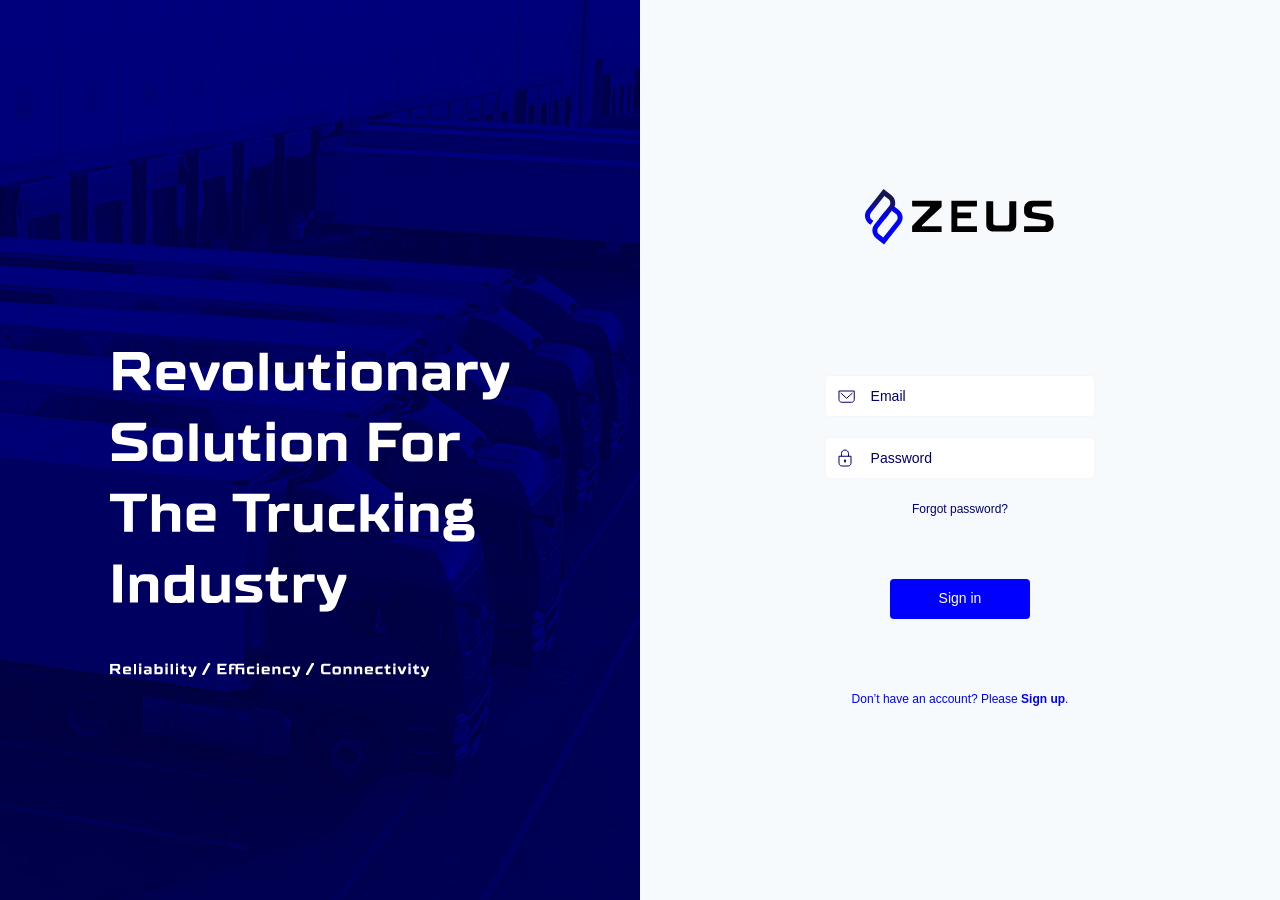
<file: zeusApp/index.html>
<!doctype html>
<html lang="en">
<head>
  <meta charset="utf-8">
  <title>ZeusApp</title>
  <base href="/">

  <meta name="viewport" content="width=device-width, initial-scale=1">
  <link rel="icon" type="image/x-icon" href="favicon.ico">
<link rel="stylesheet" href="styles.c1457807a84dcec23d57.css"></head>
<body>
  <app-root></app-root>
<script src="runtime-es2015.03c0b1c34e8d1cca2831.js" type="module"></script><script src="polyfills-es2015.3a5912fab8c77316ecf4.js" type="module"></script><script src="runtime-es5.a6af342c0ab3f74d5b06.js" nomodule></script><script src="polyfills-es5.4bdf3bafa7365bba2a51.js" nomodule></script><script src="main-es2015.ec311ec6bdadf7cf6e5a.js" type="module"></script><script src="main-es5.dcddc7b9789258e3779d.js" nomodule></script></body>
</html>
</file>
<file: zeusApp/styles.c1457807a84dcec23d57.css>
@font-face{font-family:Lato,sans-serif;font-weight:300;src:url(/assets/fonts/Lato-Light.ttf)}@font-face{font-family:Lato,sans-serif;font-weight:400;src:url(/assets/fonts/Lato-Regular.ttf)}@font-face{font-family:Lato,sans-serif;font-weight:500;src:url(/assets/fonts/Lato-Bold.ttf)}html{height:100%;width:100%}*{font-family:Lato,sans-serif;font-weight:300;font-size:16px;line-height:16px;letter-spacing:0;margin:0;padding:0}body{width:100%;height:100%;border:0}hr{box-sizing:content-box;height:0;overflow:visible}b,strong{font-weight:600;font-size:inherit}img{border-style:none}button{height:2.5rem;width:8.75rem;border:none;cursor:pointer;color:#fff;background-color:#00f;border-radius:4px}button:active{background-color:#00f}button:focus{outline:0;box-shadow:none;border-color:none;background-color:#00f}button:hover{opacity:.7}a:active,a:focus,div:focus,input[type=email]:active,input[type=email]:focus,input[type=number]:active,input[type=number]:focus,input[type=password]:active,input[type=password]:focus,input[type=search]:focus,input[type=text]:active,input[type=text]:focus,textarea:active,textarea:focus{outline:0;box-shadow:none;border-color:#f4f5f8;background-color:#fff}input[type=text]:focus::-webkit-input-placeholder{color:transparent}input[type=text]:focus:-moz-placeholder{color:transparent}input[type=text]:focus::-moz-placeholder{color:transparent}input[type=text]:focus:-ms-input-placeholder{color:transparent}input[type=number]:focus::-webkit-input-placeholder{color:transparent}input[type=number]:focus:-moz-placeholder{color:transparent}input[type=number]:focus::-moz-placeholder{color:transparent}input[type=number]:focus:-ms-input-placeholder{color:transparent}input[type=email]:focus::-webkit-input-placeholder{color:transparent}input[type=email]:focus:-moz-placeholder{color:transparent}input[type=email]:focus::-moz-placeholder{color:transparent}input[type=email]:focus:-ms-input-placeholder{color:transparent}input[type=password]:focus::-webkit-input-placeholder{color:transparent}input[type=password]:focus:-moz-placeholder{color:transparent}input[type=password]:focus::-moz-placeholder{color:transparent}input[type=password]:focus:-ms-input-placeholder{color:transparent}textarea:focus::-webkit-input-placeholder{color:transparent}textarea:focus:-moz-placeholder{color:transparent}textarea:focus::-moz-placeholder{color:transparent}textarea:focus:-ms-input-placeholder{color:transparent}input[type=email],input[type=number],input[type=password],input[type=search],input[type=text]{width:13.988rem;height:2.5rem;border-radius:4px;outline:0;box-shadow:none;border:1px solid #f4f5f8;background-color:#fff;color:#000070}input[type=email]::-webkit-input-placeholder,input[type=number]::-webkit-input-placeholder,input[type=password]::-webkit-input-placeholder,input[type=search]::-webkit-input-placeholder,input[type=text]::-webkit-input-placeholder{color:#000070;font-weight:300}input[type=email]::placeholder,input[type=number]::placeholder,input[type=password]::placeholder,input[type=search]::placeholder,input[type=text]::placeholder{color:#000070;font-weight:300}input[type=email]::-moz-placeholder,input[type=number]::-moz-placeholder,input[type=password]::-moz-placeholder,input[type=search]::-moz-placeholder,input[type=text]::-moz-placeholder{color:#000070;font-weight:300}input[type=email]::-ms-input-placeholder,input[type=number]::-ms-input-placeholder,input[type=password]::-ms-input-placeholder,input[type=search]::-ms-input-placeholder,input[type=text]::-ms-input-placeholder{color:#000070;font-weight:300}input[type=search]{box-sizing:border-box}input:-webkit-autofill,input:-webkit-autofill:active,input:-webkit-autofill:focus,input:-webkit-autofill:hover{box-shadow:0 0 0 62.5rem #fff inset;-webkit-text-fill-color:#000070!important}input[type=radio]{display:none}input[type=date]::-webkit-inner-spin-button,input[type=date]::-webkit-outer-spin-button{-webkit-appearance:none;margin:0}input[type=date]{width:16.75rem;height:2.25rem;border-radius:.25rem;outline:0;box-shadow:none;text-align:center}input[type=date]::-webkit-input-placeholder{opacity:.6}input[type=date]::-moz-placeholder{opacity:.6}input[type=date]::placeholder{opacity:.6}input[type=date] ::-moz-placeholder{opacity:.6}input[type=date]::-ms-input-placeholder{opacity:.6}p{-webkit-margin-before:0;margin-block-start:0;-webkit-margin-after:0;margin-block-end:0;-webkit-margin-start:0;margin-inline-start:0;-webkit-margin-end:0;margin-inline-end:0}a{color:inherit;text-decoration:none;cursor:pointer}a:hover{text-decoration:none;opacity:.5}a:active,a:focus{background-color:transparent}textarea{overflow:auto}textarea::-webkit-input-placeholder{opacity:.6}textarea::placeholder{opacity:.6}textarea::-moz-placeholder{opacity:.6}textarea::-ms-input-placeholder{opacity:.6}::-webkit-scrollbar{width:4px;height:5px;background-color:transparent}::-webkit-scrollbar-track{width:4px;height:5px}::-webkit-scrollbar-thumb{width:4px;height:5px}@-moz-document url-prefix(){::-webkit-scrollbar{display:none}}.display--xxl-flex{display:-webkit-box;display:flex}.display--xxl-none{display:none}.pointer:hover{cursor:pointer}.flex{display:-webkit-box;display:flex}.flex-1{-webkit-box-flex:1;flex:1}.flex-column{-webkit-box-orient:vertical;-webkit-box-direction:normal;flex-direction:column}.flex-wrap{flex-wrap:wrap}.justify-content-center{-webkit-box-pack:center;justify-content:center}.justify-content-start{-webkit-box-pack:start;justify-content:flex-start}.justify-content-end{-webkit-box-pack:end;justify-content:flex-end}.justify-content-between{-webkit-box-pack:justify;justify-content:space-between}.justify-content-around{justify-content:space-around}.justify-content-evenly{-webkit-box-pack:space-evenly;justify-content:space-evenly}.align-items-center{-webkit-box-align:center;align-items:center}.align-items-start{-webkit-box-align:start;align-items:flex-start}.align-items-end{-webkit-box-align:end;align-items:flex-end}.background-background-blue{background-color:#f7fafc}.background-button-blue{background-color:#00f}.background-grey{background-color:#f4f4f4}.background-grey-border,.background-grey-light{background-color:#f4f5f8}.background-blue{background-color:#000070}.background-blue-button{background-color:#00f}.background-white{background-color:#fff}.overflow-hidden{overflow:hidden}.overflow-auto{overflow:auto}.margin-xxl-24{margin:1.5rem}.margin-xxl--top-auto{margin-top:auto}.margin-xxl--top-130{margin-top:8.125rem}.margin-xxl--bottom-130{margin-bottom:8.125rem}.margin-xxl--bottom-70{margin-bottom:4.375rem}.margin-xxl--bottom-58{margin-bottom:3.625rem}.margin-xxl--bottom-51{margin-bottom:3.1875rem}.margin-xxl--bottom-40{margin-bottom:2.5rem}.margin-xxl--bottom-24{margin-bottom:1.5rem}.margin-xxl--bottom-20{margin-bottom:1.25rem}.margin-xxl--bottom-16{margin-bottom:1rem}.margin-xxl--bottom-15{margin-bottom:.9375rem}.margin-xxl--bottom-10{margin-bottom:.625rem}.margin-xxl--bottom-8{margin-bottom:.5rem}.margin-xxl--bottom-5{margin-bottom:.313rem}.margin-xxl--left-auto{margin-left:auto}.margin-xxl--left-52{margin-left:3.25rem}.margin-xxl--left-40{margin-left:2.5rem}.margin-xxl--left-20{margin-left:1.25rem}.margin-xxl--left-10{margin-left:.625rem}.margin-xxl--right-auto{margin-right:auto}.margin-xxl--right-108{margin-right:6.75rem}.margin-xxl--right-90{margin-right:5.625rem}.margin-xxl--right-52{margin-right:3.25rem}.margin-xxl--right-42{margin-right:2.625rem}.margin-xxl--right-24{margin-right:1.5rem}.margin-xxl--right-20{margin-right:1.25rem}.margin-xxl--right-12{margin-right:.75rem}.margin-xxl--right-10{margin-right:.625rem}.padding-xxl-24{padding:1.5rem}.padding-xxl--top-48{padding-top:3rem}.padding-xxl--top-30{padding-top:1.875rem}.padding-xxl--top-24{padding-top:1.5rem}.padding-xxl--top-16{padding-top:1rem}.padding-xxl--top-10{padding-top:.625rem}.padding-xxl--top-4{padding-top:.25rem}.padding-xxl--bottom-28{padding-bottom:1.75rem}.padding-xxl--bottom-16{padding-bottom:1rem}.padding-xxl--bottom-4{padding-bottom:.25rem}.padding-xxl--left-110{padding-left:6.875rem}.padding-xxl--left-60{padding-left:3.75rem}.padding-xxl--left-45{padding-left:2.813rem}.padding-xxl--left-30{padding-left:1.875rem}.padding-xxl--left-28{padding-left:1.75rem}.padding-xxl--left-20{padding-left:1.25rem}.padding-xxl--left-12{padding-left:.75rem}.padding-xxl--left-10{padding-left:.625rem}.padding-xxl--right-20{padding-right:1.25rem}.padding-xxl--right-12{padding-right:.75rem}.padding-xxl--right-10{padding-right:.625rem}.input-mail{background-image:url(mail.fd76ff6d050c0f7c8cae.svg);background-repeat:no-repeat;background-position:.9em}.input-password{background-image:url(pass.565742f4c8f9f858ce91.svg);background-repeat:no-repeat;background-position:.9em}.w-fill{width:-webkit-fill-available}.w-100{width:100%}.w-50{width:50%}.w-80-px{width:5rem}.h-100{height:100%}.h-fill{height:-webkit-fill-available}.border-box{box-sizing:border-box}.border-grey{border:1px solid #f4f5f8}.border--right-grey{border-right:1px solid #f4f5f8}.border--top-grey,.border--top-grey-light{border-top:1px solid #f4f5f8}.border-radius{border-radius:4px}.font--xxl-10{font-size:.625rem;line-height:.875rem}.font--xxl-12{font-size:.75rem;line-height:1.83}.font--xxl-14{font-size:.875rem;line-height:1.57}.font--xxl-24{font-size:1.5rem;line-height:2rem}.font--xxl-26{font-size:1.625rem;line-height:normal}.font-italic{font-style:italic}.font-normal{font-weight:300}.font-regular{font-weight:400}.font-regular-imp{font-weight:400!important}.font-semibold{font-weight:400}.font-bold{font-weight:600}.font-bold-imp{font-weight:600!important}.color-grey{color:#9b9b9b}.color-grey-dark{color:#3e3f42}.color-blue{color:#000070}.color-blue-button{color:#00f}.color-white{color:#fff}.text-center{text-align:center}.scroll-container{position:relative}.scroll-container-shadow{position:absolute;width:100%;height:30%;pointer-events:none;bottom:0}.scroll-container-shadow--white{background-image:-webkit-gradient(linear,left top,left bottom,from(transparent),to(#fff));background-image:linear-gradient(transparent,#fff)}
</file>
